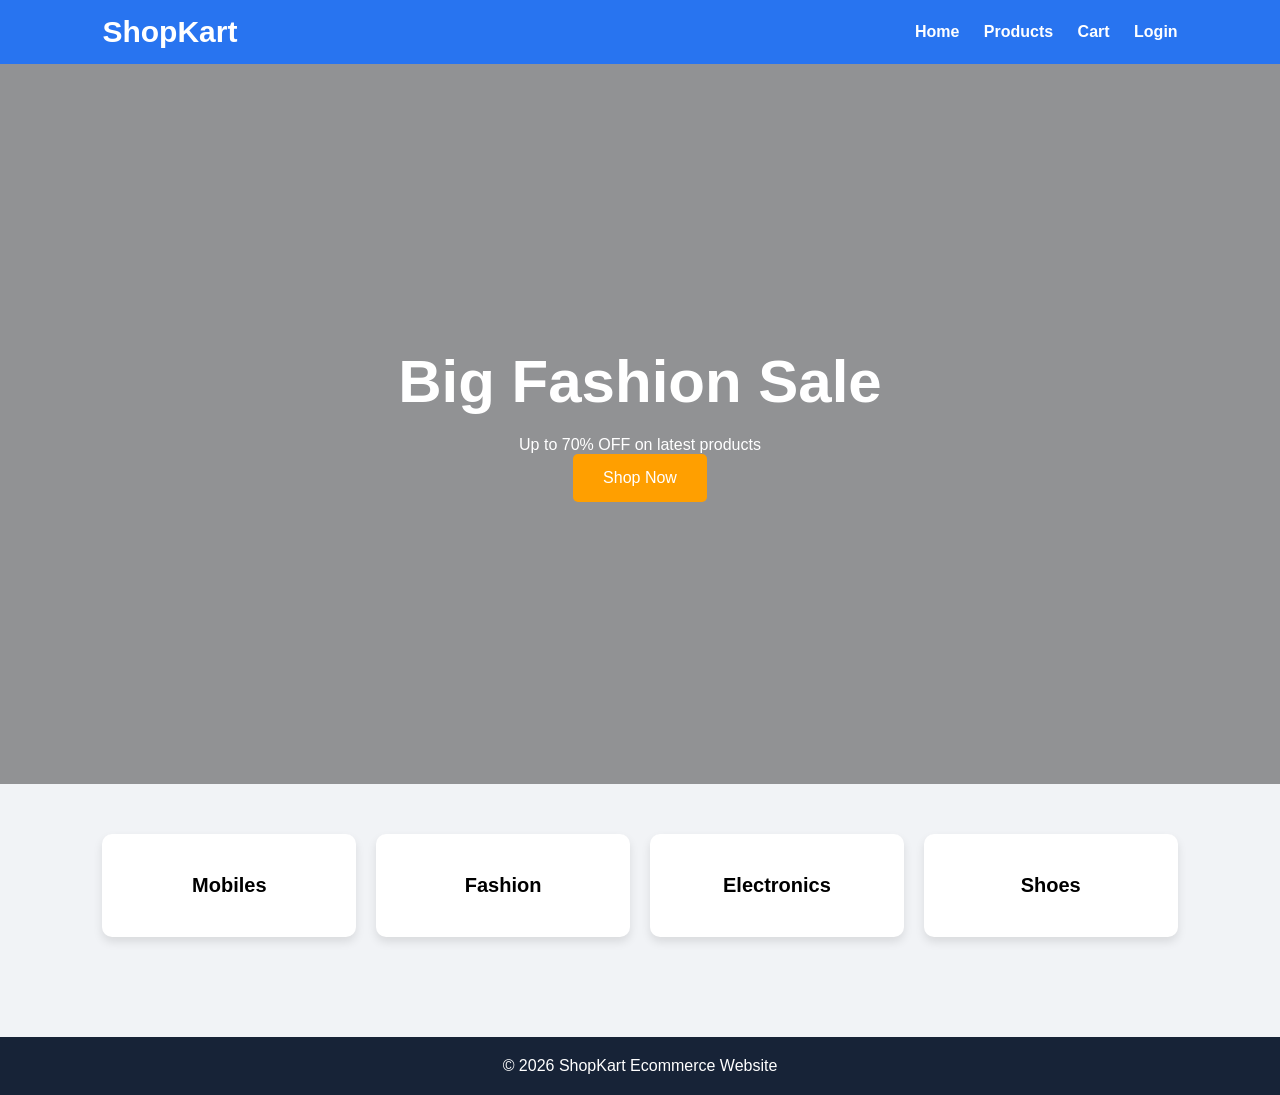
<file: index.html>
<!DOCTYPE html>
<html lang="en">
<head>
<meta charset="UTF-8">
<meta name="viewport" content="width=device-width, initial-scale=1.0">
<title>ShopKart - Home</title>
<link rel="stylesheet" href="style.css">
</head>
<body>

<header>
    <div class="logo">ShopKart</div>
    <nav>
        <a href="index.html">Home</a>
        <a href="products.html">Products</a>
        <a href="cart.html">Cart</a>
        <a href="login.html">Login</a>
    </nav>
</header>

<section class="hero">
    <div>
        <h1>Big Fashion Sale</h1>
        <p>Up to 70% OFF on latest products</p>
        <a href="products.html" class="btn">Shop Now</a>
    </div>
</section>

<section class="categories">
    <div class="card">Mobiles</div>
    <div class="card">Fashion</div>
    <div class="card">Electronics</div>
    <div class="card">Shoes</div>
</section>

<footer>
    <p>© 2026 ShopKart Ecommerce Website</p>
</footer>

</body>
</html>
</file>
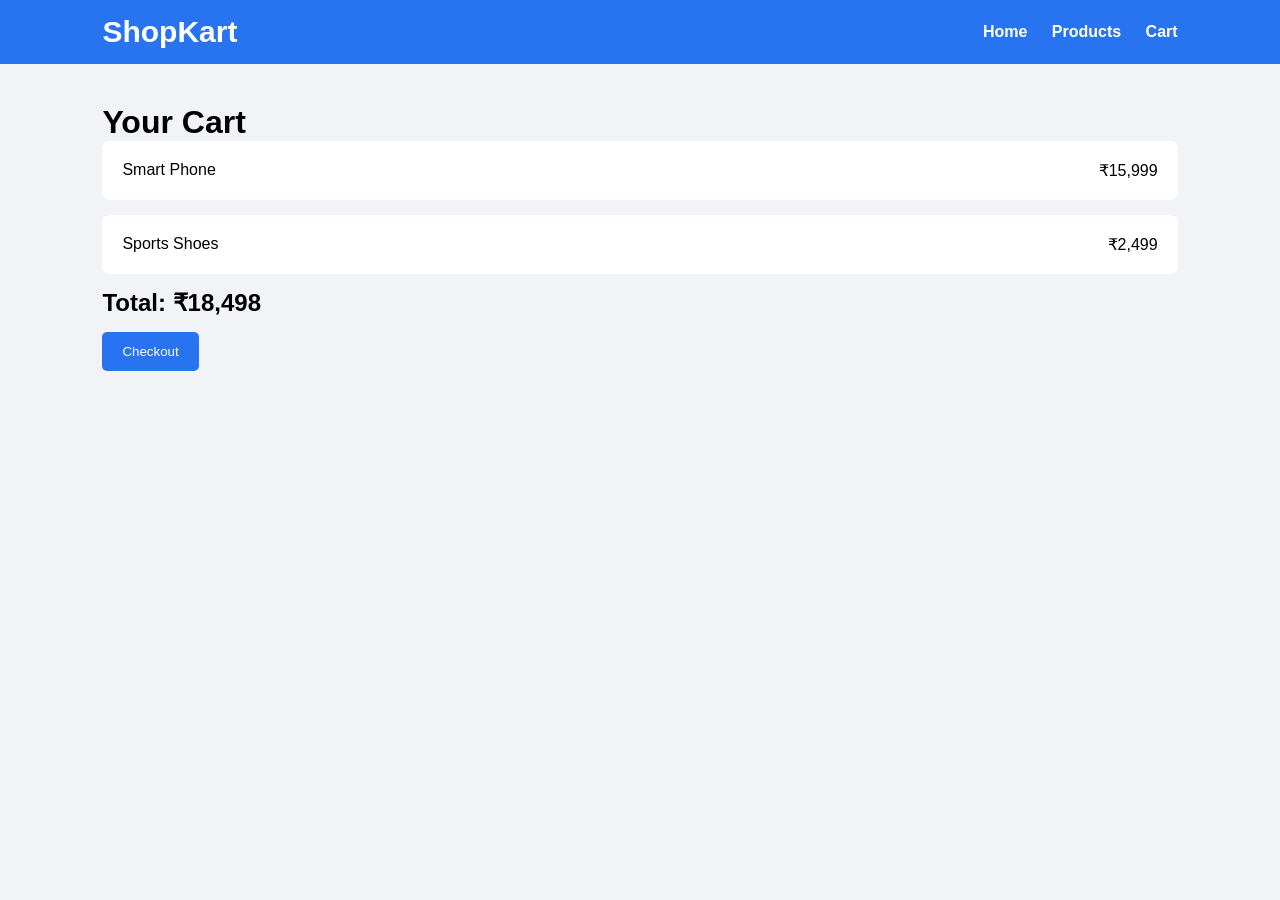
<file: cart.html>
<!DOCTYPE html>
<html lang="en">
<head>
<meta charset="UTF-8">
<meta name="viewport" content="width=device-width, initial-scale=1.0">
<title>Cart</title>
<link rel="stylesheet" href="style.css">
</head>
<body>

<header>
    <div class="logo">ShopKart</div>
    <nav>
        <a href="index.html">Home</a>
        <a href="products.html">Products</a>
        <a href="cart.html">Cart</a>
    </nav>
</header>

<div class="cart-page">
    <h1>Your Cart</h1>

    <div class="cart-item">
        <p>Smart Phone</p>
        <span>₹15,999</span>
    </div>

    <div class="cart-item">
        <p>Sports Shoes</p>
        <span>₹2,499</span>
    </div>

    <h2>Total: ₹18,498</h2>

    <button class="checkout">Checkout</button>
</div>

</body>
</html>
</file>
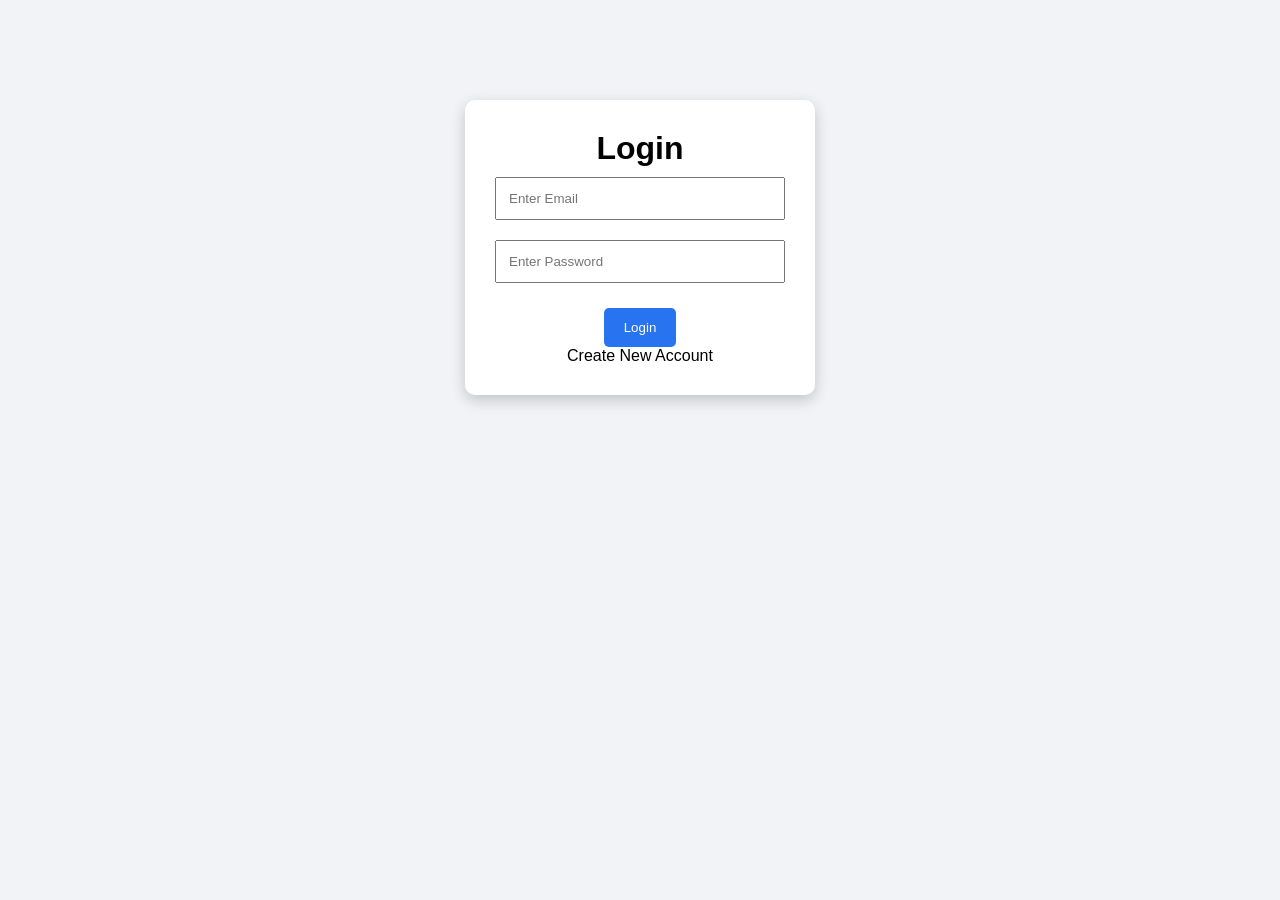
<file: login.html>
<!DOCTYPE html>
<html lang="en">
<head>
<meta charset="UTF-8">
<meta name="viewport" content="width=device-width, initial-scale=1.0">
<title>Login</title>
<link rel="stylesheet" href="style.css">
</head>
<body>

<div class="login-box">
    <h1>Login</h1>

    <input type="email" placeholder="Enter Email">
    <input type="password" placeholder="Enter Password">

    <button>Login</button>

    <p>Create New Account</p>
</div>

</body>
</html>
</file>
<file: style.css>
*{
margin:0;
padding:0;
box-sizing:border-box;
font-family:Arial,sans-serif;
}

body{
background:#f1f3f6;
}

header{
background:#2874f0;
padding:15px 8%;
display:flex;
justify-content:space-between;
align-items:center;
}

.logo{
font-size:30px;
font-weight:bold;
color:white;
}

nav a{
color:white;
text-decoration:none;
margin-left:20px;
font-weight:bold;
}

.hero{
height:80vh;
background:linear-gradient(rgba(0,0,0,0.4),rgba(0,0,0,0.4)),
url('https://picsum.photos/1400/800');
background-size:cover;
display:flex;
justify-content:center;
align-items:center;
text-align:center;
color:white;
}

.hero h1{
font-size:60px;
margin-bottom:20px;
}

.btn{
display:inline-block;
padding:15px 30px;
background:#ff9f00;
color:white;
text-decoration:none;
border-radius:5px;
}

.categories{
display:grid;
grid-template-columns:repeat(auto-fit,minmax(200px,1fr));
gap:20px;
padding:50px 8%;
}

.card{
background:white;
padding:40px;
text-align:center;
border-radius:10px;
box-shadow:0 5px 10px rgba(0,0,0,0.1);
font-size:20px;
font-weight:bold;
}

.page-title{
padding:30px;
text-align:center;
}

.products{
display:grid;
grid-template-columns:repeat(auto-fit,minmax(250px,1fr));
gap:20px;
padding:30px 8%;
}

.product{
background:white;
padding:20px;
border-radius:10px;
text-align:center;
box-shadow:0 5px 10px rgba(0,0,0,0.1);
}

.product img{
width:100%;
border-radius:10px;
}

.product button,.checkout,.login-box button{
margin-top:15px;
padding:12px 20px;
background:#2874f0;
color:white;
border:none;
border-radius:5px;
cursor:pointer;
}

.cart-page{
padding:40px 8%;
}

.cart-item{
display:flex;
justify-content:space-between;
background:white;
padding:20px;
margin-bottom:15px;
border-radius:8px;
}

.login-box{
width:350px;
margin:100px auto;
background:white;
padding:30px;
border-radius:10px;
box-shadow:0 5px 15px rgba(0,0,0,0.2);
text-align:center;
}

.login-box input{
width:100%;
padding:12px;
margin:10px 0;
}

footer{
background:#172337;
color:white;
text-align:center;
padding:20px;
margin-top:50px;
}

@media(max-width:768px){
.hero h1{
font-size:35px;
}

header{
flex-direction:column;
gap:15px;
}
}
</file>
